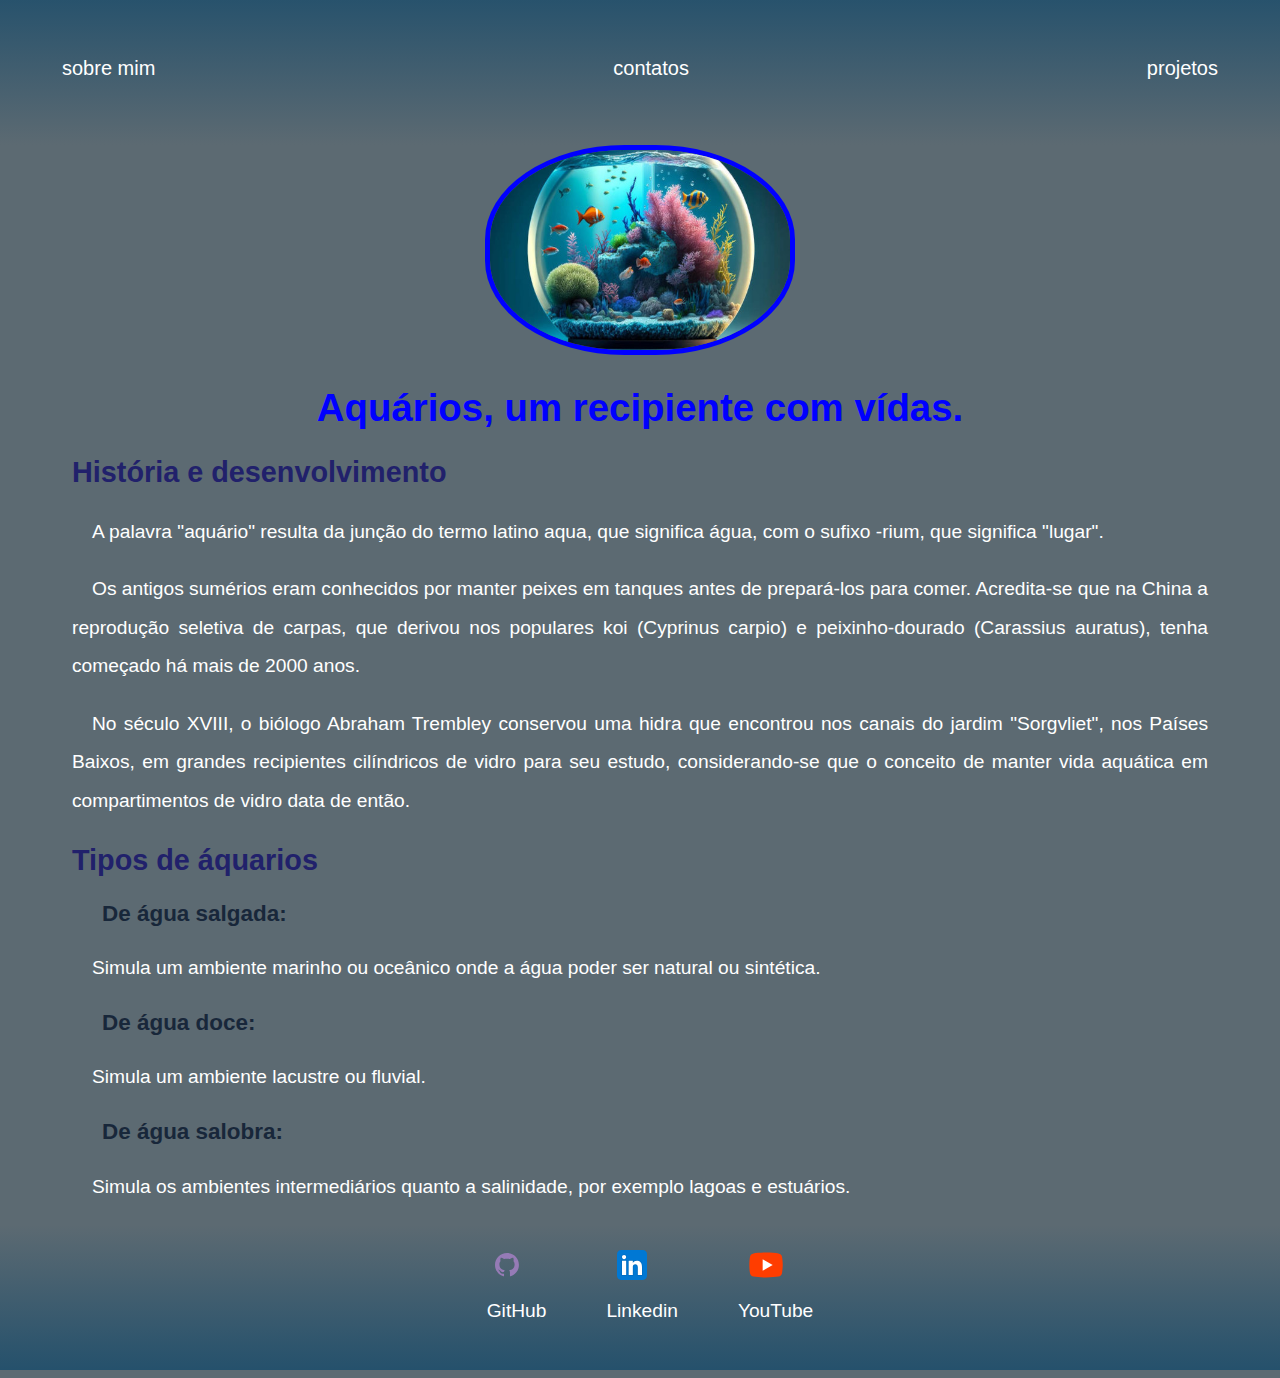
<file: index.html>
<!DOCTYPE html>
<html lang="pt-br">
<head>
    <meta charset="UTF-8">
    <meta http-equiv="X-UA-Compatible" content="IE=edge">
    <meta name="viewport" content="width=device-width, initial-scale=1.0">    
    <title>o aquário</title>
    <link rel="shortcut icon" href="favicon.ico" type="image/x-icon">
    <link rel="stylesheet" href="aqprincipalcss.css">
    
</head>
    <body>
            <nav>
                <ul>
                    <li><a href="sobremin/sobremin.html">sobre mim</a></li>       
                    <li><a href="contact/contact.html">contatos</a></li>
                    <li><a href="project/project.html">projetos</a></li>            
                </ul>
            </nav>
            <main>
                <div class="container">
                   
                
                    <header>
                        <div class="center">
                            <img src="imagens/grande-aquario-500.jpg" alt="foto um aquário">
                        </div>
                        <h1>
                            Aquários, um recipiente com vídas.
                        </h1>
                        <h2>
                            História e desenvolvimento
                        </h2>
                        <p>
                            A palavra "aquário" resulta da junção do termo latino aqua, que significa água, com o sufixo -rium, que significa "lugar".
                        </p>
                        <p>
                            Os antigos sumérios eram conhecidos por manter peixes em tanques antes de prepará-los para comer. Acredita-se que na China a reprodução seletiva de carpas, que derivou nos populares koi (Cyprinus carpio) e peixinho-dourado (Carassius auratus), tenha começado há mais de 2000 anos. 
                        </p>
                        <p>
                            No século XVIII, o biólogo Abraham Trembley conservou uma hidra que encontrou nos canais do jardim "Sorgvliet", nos Países Baixos, em grandes recipientes cilíndricos de vidro para seu estudo, considerando-se que o conceito de manter vida aquática em compartimentos de vidro data de então.
                        </p>      
                    </header>
                    <section> 
                        <h2>
                            Tipos de áquarios
                        </h2>       
                        <h3>
                            De água salgada:
                        </h3>
                        <p>
                            Simula um ambiente marinho ou oceânico onde a água poder ser natural ou sintética. 
                        </p>             
                    </section>
                    <section>        
                        <h3>
                            De água doce:
                        </h3>        
                        <p>
                            Simula um ambiente lacustre ou fluvial.
                        </p>    
                    </section>
                    <section>
                        <h3>
                            De água salobra:
                        </h3>
                        <p>
                            Simula os ambientes intermediários quanto a salinidade, por exemplo lagoas e estuários.
                        </p>    
                    </section>
            </div>
                <footer>        
                    <a href="https://github.com/tecvieira" target="_blank" reel="noopener noreferre
                    ">
                    <img src="imagens/github.svg"></img>
                    <p>GitHub</p>            
                    </a>

                    <a href="https://www.linkedin.com/in/robson-vander-911a29119/" target="_blank" reel="noopener noreferre
                    ">
                    <img src="imagens/linkedin.svg"></img>
                    <p>Linkedin</p>            
                    </a>

                    <a href="https://www.youtube.com/@robsonvander7688" target="_blank" reel="noopener noreferre
                    ">
                    <img src="imagens/youtube.svg"></img>
                    <p>YouTube</p>            
                    </a>            
                </footer>
        </main>    
    </body>
</html>
</file>
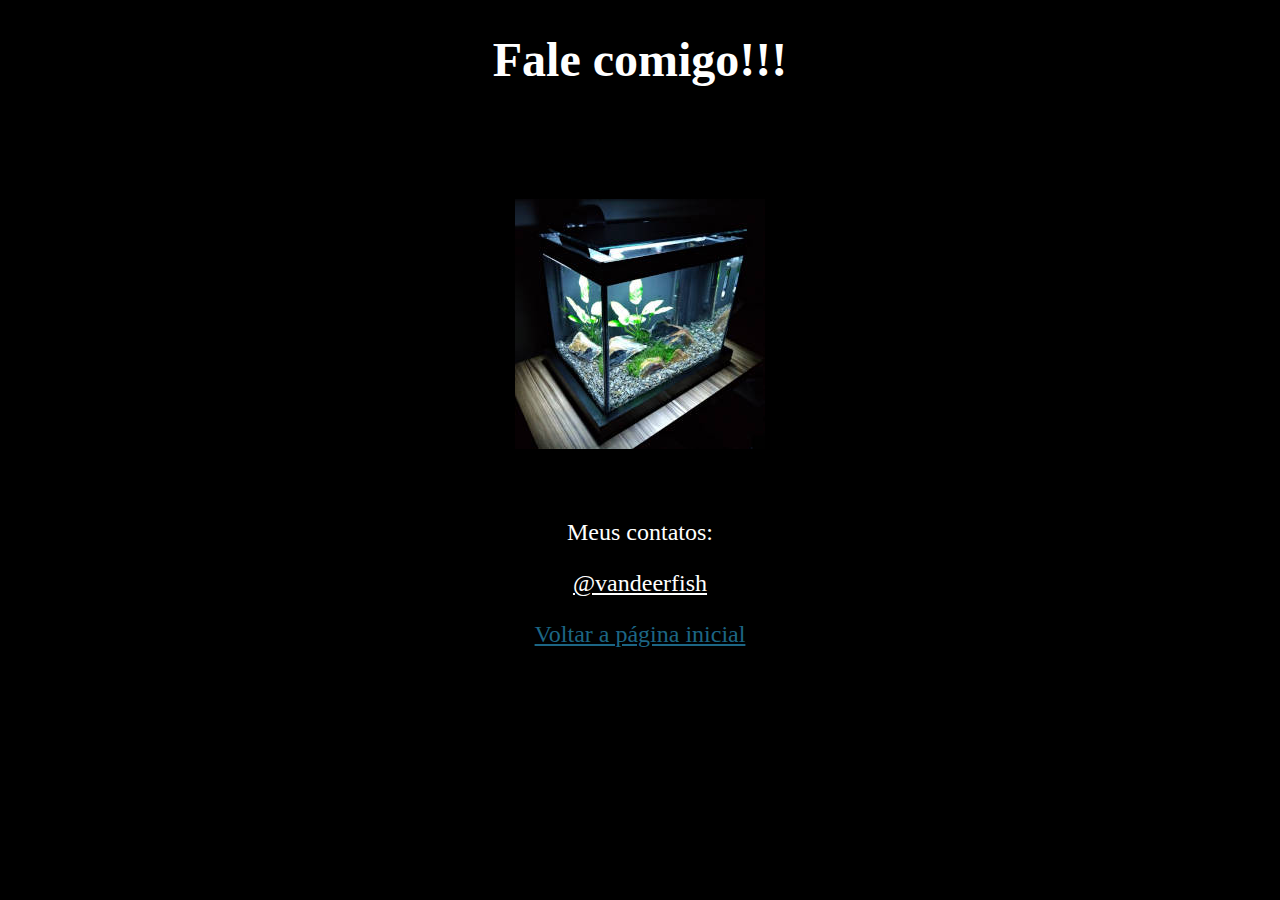
<file: contact/contact.html>
<!DOCTYPE html>
<html lang="pt-br">
<head>
    <meta charset="UTF-8">
    <meta name="viewport" content="width=device-width, initial-scale=1.0">
    <title>Contatos</title>
    <link rel="shortcut icon" href="../favicon.ico" type="image/x-icon">
    <link rel="stylesheet" href="contact.css">
</head>
<body>
    <main>
        <header>
            <h1>
                Fale comigo!!!
            </h1>
            <div class="center">
                <img src="aquario200.jpg">
            </div>
        </header>
        <article>
            <p>
                Meus contatos:
            </p>
            <p>
                <a href="https://www.instagram.com/" target="_blank">@vandeerfish</a>
            </p> 
        </article>
        <footer>
            <p>
                <a href="../index.html">
                    Voltar a página inicial
                </a>
            </p>
        </footer>
    </main>
 
</body>
</html>
</file>
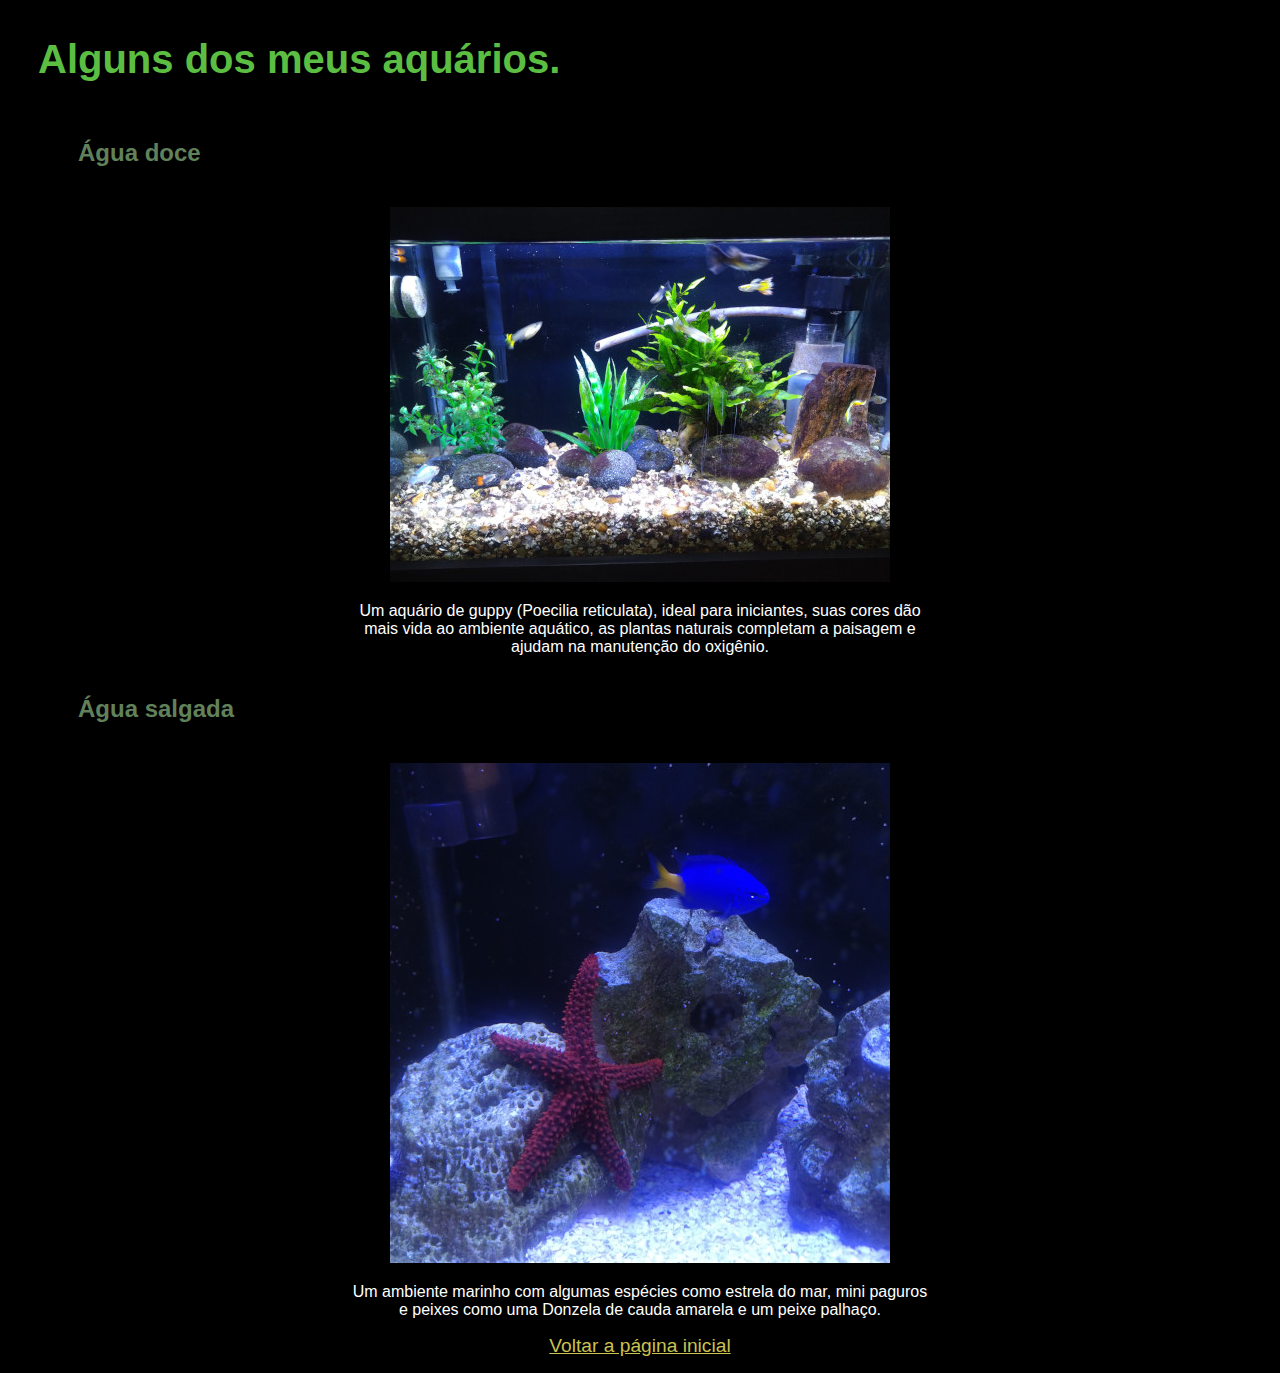
<file: project/project.html>
<!DOCTYPE html>
<html lang="pt-br">
<head>
    <meta charset="UTF-8">
    <meta name="viewport" content="width=device-width, initial-scale=1.0">
    <title>Projetos</title>
    <link rel="shortcut icon" href="../favicon.ico" type="image/x-icon">
    <link rel="stylesheet" href="project.css"> 
    
</head>
<body>
    <div class="centro1">
        <h1 >
            Alguns dos meus aquários.
        </h1>
        <h2 >
            Água doce
        </h2>
        <div class="center">
            <img src="imagem/guppy-500.jpg" alt="imagem aquario">
            <p>
                Um aquário de guppy (Poecilia reticulata), ideal para iniciantes, suas cores dão <br> mais vida ao ambiente aquático, as plantas naturais completam a paisagem e <br> ajudam na manutenção do oxigênio. 
            </p>
        </div>
        <h2>
            Água salgada
        </h2>
        <div class="center">
            <img src="imagem/com-estrela-500.jpg" alt="aquario marinho">
            <p>Um ambiente marinho com algumas espécies como estrela do mar, mini paguros <br> e peixes como uma Donzela de cauda amarela e um peixe palhaço.</p>
        </div>
   
        <p class="text1">
            <a href="../index.html">
                Voltar a página inicial
            </a>
        </p>

    </div>
    
</body>
</html>
</file>
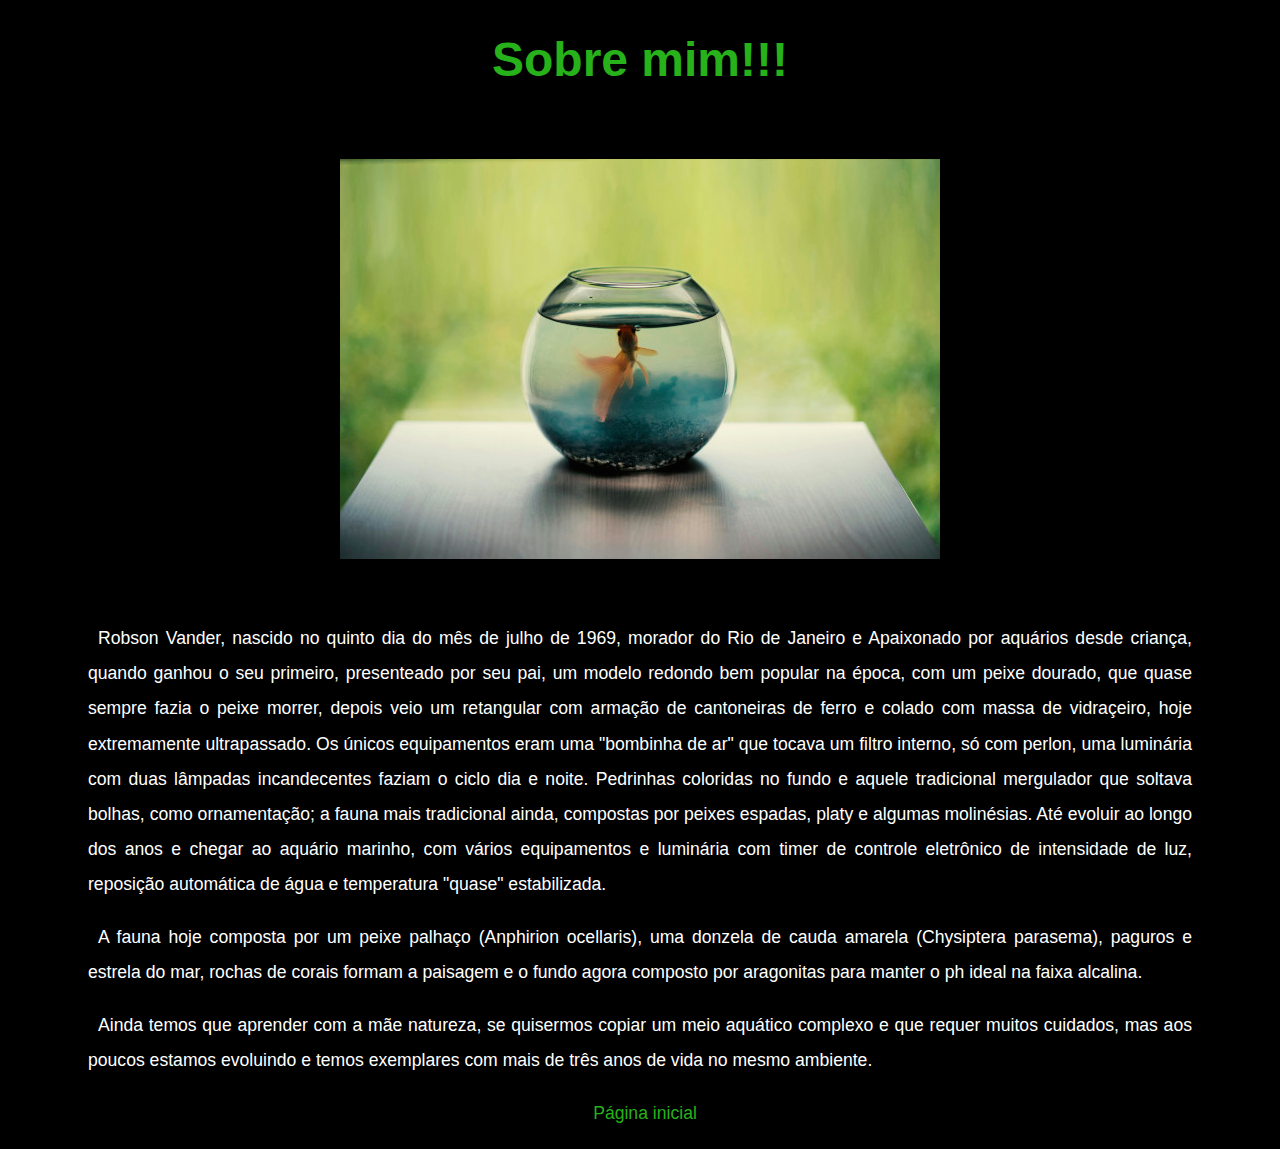
<file: sobremin/sobremin.html>
<!DOCTYPE html>
<html lang="pt-br">
<head>
    <meta charset="UTF-8">
    <meta name="viewport" content="width=device-width, initial-scale=1.0">
    <link rel="stylesheet" href="sobremim.css">
    <link rel="shortcut icon" href="../favicon.ico" type="image/x-icon">
    <title>Sobre mim</title>
</head>
<body>

    <main>
        <header>
            <h1>Sobre mim!!!</h1>
            <div class="center">
                <img src="imagem/fish-redondo600.jpg" alt="aquário redondo">
            </div>
        </header>

        <article>
            <p>Robson Vander, nascido no quinto dia do mês de julho de 1969, morador do Rio de Janeiro e
            Apaixonado por aquários desde criança, quando ganhou o seu primeiro, presenteado por seu pai, um modelo redondo bem popular na época, com um peixe dourado, que quase sempre fazia o peixe morrer, depois veio um retangular com armação de cantoneiras de ferro e colado com massa de vidraçeiro, hoje extremamente ultrapassado. Os únicos equipamentos eram uma "bombinha de ar" que tocava um filtro interno, só com perlon, uma luminária com duas lâmpadas incandecentes faziam o ciclo dia e noite.
            Pedrinhas coloridas no fundo e aquele tradicional mergulador que soltava bolhas, como ornamentação; a fauna mais tradicional ainda, compostas por peixes espadas, platy e algumas molinésias.
            Até evoluir ao longo dos anos e chegar ao aquário marinho, com vários equipamentos e luminária com timer de controle eletrônico de intensidade de luz, reposição automática de água e temperatura "quase" estabilizada.
            </p>
            <p>A fauna hoje composta por um peixe palhaço (Anphirion ocellaris), uma donzela de cauda amarela (Chysiptera parasema), paguros e estrela do mar, rochas de corais formam a paisagem e o fundo agora composto por aragonitas para manter o ph ideal na faixa alcalina.</p>
            <p>
            Ainda temos que aprender com a mãe natureza, se quisermos copiar um meio aquático complexo e que requer muitos cuidados, mas aos poucos estamos evoluindo e temos exemplares com mais de três anos de vida no mesmo ambiente.
            </p>
        </article>
        <footer>
            <p><a href="../index.html">Página inicial</a></p>
        </footer>
    </main>

</body>
</html>
</file>
<file: aqprincipalcss.css>
body {
    color: white;
    background-color: rgb(92, 106, 114);
    font-family: Arial, Helvetica, sans-serif;
    font-size: 1.2em;
    margin: -8px;
    
}

nav{
    background-image:linear-gradient(to bottom, rgb(37, 81, 108), rgb(92, 106, 114)  ) ;
    padding: 30px;
    
    
}

nav ul{
    padding-left: 40px;
    padding-right: 40px;
}

ul {
    display: flex;
    justify-content: space-between;
    list-style-type: none;
    align-items: center;
    padding: 16px;
    
}
a {
    color:white;
    text-decoration: none;
}
header img {
    width: 300px;
    height: 200px;    
    border-radius: 45%;    
    border: 5px solid blue;

}

header h1{
    text-align: center;
    
}
p{
    text-align: justify;
    line-height: 2em;
    text-indent: 20px;
    
    
}
.center{
    text-align: center;
}
h1{
    color: blue;
    
}
h2{
    color: rgb(33, 33, 107);
    
}
h3{
    color: rgb(24, 39, 58);
    text-indent: 30px;
}

footer img{
    width: 40px;
    height: 40px;
}

footer{
   
    display: flex;
    justify-content: center;
   background-image: linear-gradient(to bottom, rgb(92, 106, 114),  rgb(37, 81, 108));
}

footer a{
    margin: 20px;
    text-align: center;
}

footer p{
    margin-top: 2px;
}
.container {
    padding-left: 80px;
    padding-right: 80px;
   
}

nav a{
    font-size: 20px;
}

nav a:hover {
    color: greenyellow
}
</file>
<file: contact/contact.css>
body{
   
    background-color: black;   
}
.center{
    color: white;
    font-size: 1.5em;
    padding: 40px;
   
}

h1{
    color: white;
    text-align: center;
    font-size: 3em;
    padding-bottom: 40px;
}
p{
    color: white;
    text-align: center;
    font-size: 1.5em;
}

p a{
    color: white;
}
ul {
    color: white;
    text-decoration: none;
    list-style-type: none;
}

div {
    text-align: center;
    list-style-type: none;
}
footer{
    text-align: center;
}
footer a{
    color: rgb(28, 102, 133);
}
footer a:hover{
    color: white;
    text-decoration: underline;
}
</file>
<file: project/project.css>
body{
    color: white;
    background-color: black;
    font-family: Arial, Helvetica, sans-serif;
}
.center{
    text-align: center;
}
.text1{        
    a:hover{ color: #5BBE42;}
    text-align: center;
}
a{
    font-size: 1.2em;
    color: rgb(203, 193, 79);
}
.centro1{
    padding: 0px 20px;
}
h1{
    padding: 10px;
    font-size: 2.5em;
    color: #5BBE42;
}
h2{
    text-indent: 30px;
    color: #61815a;
    padding: 20px;
}
</file>
<file: sobremin/sobremim.css>
body {   
    background-color: black;
    
}
h1{
    color: rgb(39, 177, 26);
    text-align: center;
    font-size: 3em;
    font-family: Arial, Helvetica, sans-serif;
    padding-bottom: 40px;
    
}
p{
    text-align: justify;
    text-indent: 10px;    
    color: rgb(255, 255, 255);
    font-family: Arial, Helvetica, sans-serif;
    font-size: 1.1em;
    line-height: 2em;
    padding-left: 80px;
    padding-right: 80px;
}
.center{
    text-align: center;
    padding-bottom: 40px;
}

footer p{
    text-align: center;
    
}
footer a{
    color: rgb(39, 177, 26);
    text-decoration: none;
}
footer a:hover{
    color: rgb(155, 53, 53);
    text-decoration: underline;
}
</file>
